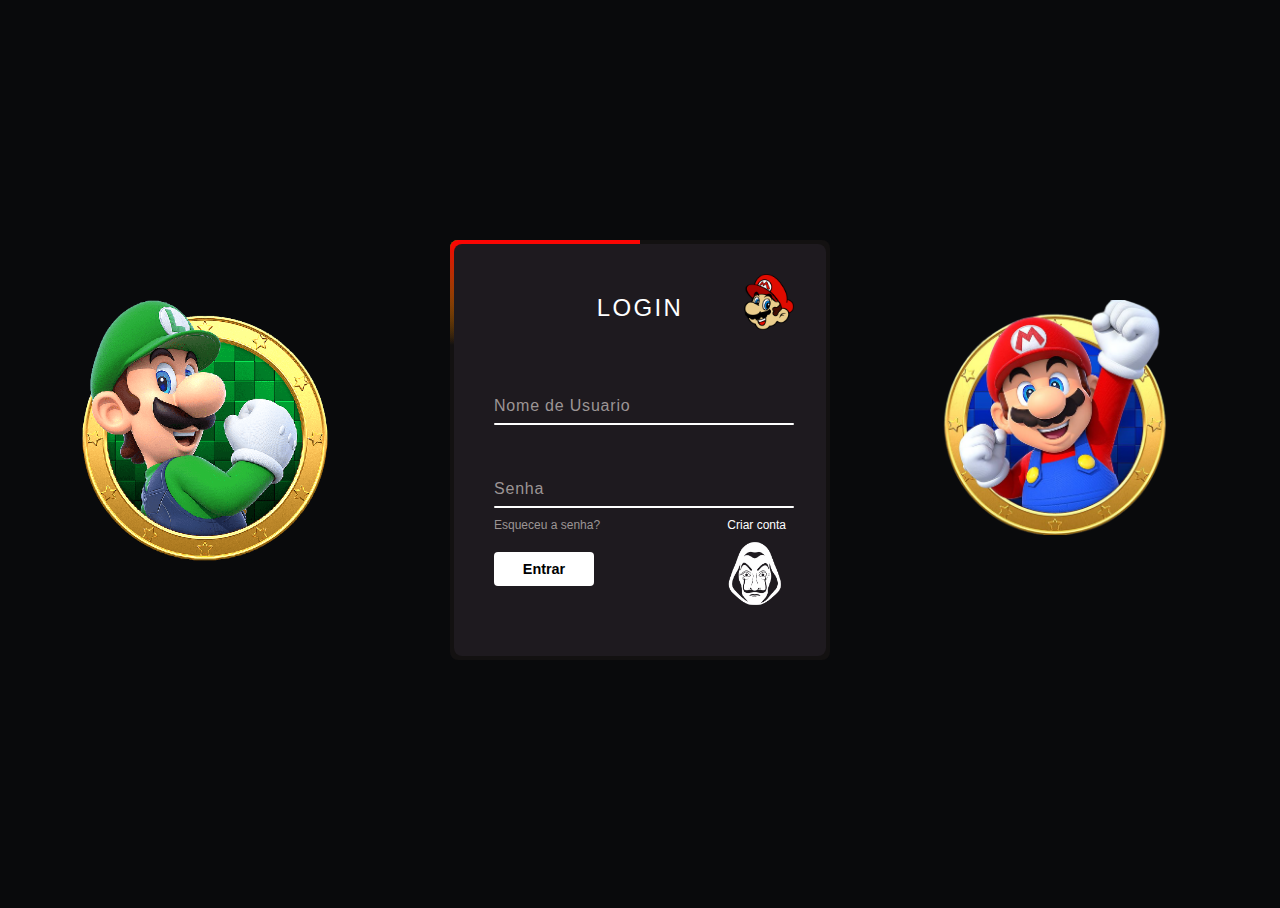
<file: index.html>
<!DOCTYPE html>
<html lang="en">
<head>
    <meta charset="UTF-8">
    <meta http-equiv="X-UA-Compatible" content="IE=edge">
    <meta name="viewport" content="width=device-width, initial-scale=1.0">
    <link rel="stylesheet" href="stile.css">
    <link rel="icon" href="cabeça.png">
    <title>Login</title>
    
</head>
<body>
    <div class="box" >
        <span class="bordeline"></span>
        <form>
            <h2>LOGIN</h2>
            <img class="cabeça" src="cabeça.png" alt="mario">
            <div class="inputbox">
                <input type="text" required="required" id="login">
                <SPan>Nome de Usuario</SPan>
                <i></i>
            </div>
            <div class="inputbox">
                <input type="password" required="required" id="senha">
                <SPan>Senha</SPan>
                <i></i>
            </div>
            <div class="links">
                <a href="#">Esqueceu a senha?</a>
                <a href="#">Criar conta</a>
            </div>
            <img class="Minhalogo" src="minhalogo.png" alt="professor">
            <input type="submit" value="Entrar" onclick="logar(); return false">
        </form>

        <script>
            alert("pode colocar Admin na senha e usuário")

            function logar(){
                var login = document.getElementById('login').value;
                var senha = document.getElementById('senha').value;
                
                if(login == "Admin" && senha == "Admin"){
                    alert('Sucesso');
                    location.href = "mario.html";
                }else{
                    alert('Usuario ou senha incorretos')
                }

            }

        </script>

    </div>
    
    <Div>
        <img class="mariomoeda" src="luigimoeda.png" alt="moedamario">
        <img class="luigimoeda" src="mariomoeda.png" alt="luigimoeda">
    </Div>
</body>
</html>
</file>
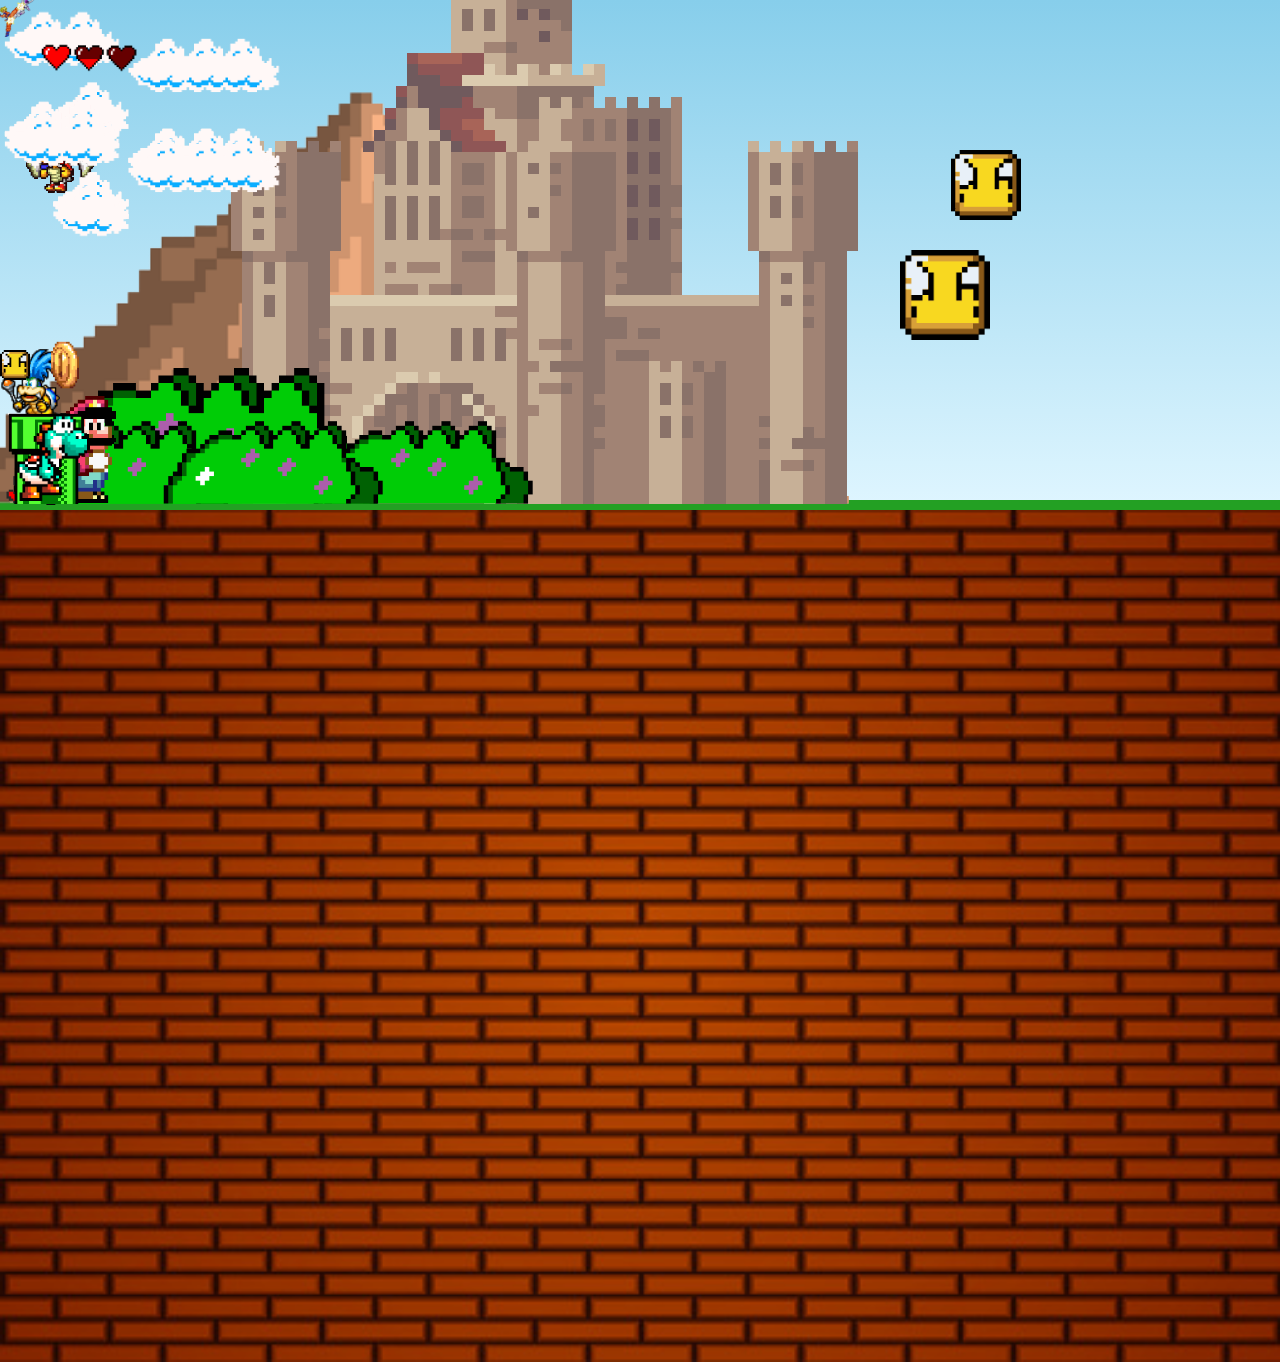
<file: mario.html>
<!DOCTYPE html>
<html lang="en">
  <head>
    <meta charset="UTF-8" />
    <meta http-equiv="X-UA-Compatible" content="IE=edge" />
    <meta name="viewport" content="width=device-width, initial-scale=1.0" />
    <link rel="stylesheet" href="style.css" />
    <script src="scrip.js"></script>
    <link rel="icon" href="cabeça.png" />
    <title>Mario</title>
  </head>
  <body class="game">
    <div>
      <img class="base" src="tijolo.jpg" alt="base" />
      <img class="sono1" src="sono.gif" alt="sono" />
      <img class="montanha1" src="motanha.png" alt="montanha" />
      <img class="montanha" src="motanha.png" alt="montanha" />
      <img class="Z" src="goku-vs-frieza-fight.gif" alt="luta" />
      <img class="castelo" src="castle.png" alt="castelo" />
      <img class="mato" src="mato.png" alt="mato" />
      <img class="mato2" src="mato.png" alt="mato" />
      <img class="mato4" src="mato.png" alt="mato" />
      <img class="yoshi3" src="yoshi3.gif" alt="iosh3" />
      <img class="mario" src="mario-gif.gif" alt="mario" id="mario" />
      <img class="ioshy1" src="ioshy2.gif" alt="ioshy2" />
      <img class="ioshy2" src="ioshy.gif" alt="ioshy" />
      <img class="tutle" src="tutle1.gif" alt="tutle" />
      <img class="cano" src="cano.png" alt="cano" />
      <img class="yoshi" src="yoshi1.gif" alt="yoshi" />
      <img class="mato3" src="mato.png" alt="mato" />
      <img class="bloco" src="bloco.gif" alt="bloco" />
      <img class="bloco1" src="bloco.gif" alt="bloco1" />
      <img class="bloco2" src="bloco.gif" alt="bloco2" />
      <img class="nuvem" src="nuvem.png" alt="nuvem" />
      <img class="nuvem2" src="nuvem.png" alt="nuvem" />
      <img class="nuvem3" src="nuvem.png" alt="nuvem" />
      <img class="voando" src="voador.gif" alt="voando" />
      <img class="nuvem4" src="nuvem.png" alt="nuvem" />
      <img class="nuvem5" src="nuvem.png" alt="nuvem" />
      <img class="vida" src="vida.png" alt="vida" />
      <img class="moeda" src="moeda.gif" alt="moeda" />
    </div>
  </body>
</html>
</file>
<file: stile.css>
@import url('https://fonts.googleapis.com/css2?family=Roboto:ital,wght@0,100;0,300;0,400;0,500;0,700;0,900;1,100;1,300;1,400;1,500;1,700;1,900&display=swap');
*
{
    margin-top: 0;
    padding: 0;
    box-sizing: border-box;
    font-family: 'Poppins', sans-serif;
}
body
{
    display: flex;
    justify-content: center;
    align-items: center;
    min-height: 100vh;
    background: #090a0c;
}
.box
{
    position: relative;
    width: 380px;
    height: 420px;
    background: #131111;
    border-radius: 8px;
    overflow: hidden;
}
.box::before
{
    content: '';
    position: absolute;
    top: -50%;
    left: -50%;
    width: 380px;
    height: 420px;
    background: linear-gradient(0deg, transparent,
    transparent,#ff0202,#ff0202,#ff0202);
    z-index: 1;
    transform-origin: bottom right;
    animation: animate 6s linear infinite;
}
.box::after
{
    content: '';
    position: absolute;
    top: -50%;
    left: -50%;
    width: 380px;
    height: 420px;
    background: linear-gradient(0deg, transparent,
    transparent,#ff0202,#ff0202,#ff0202);
    z-index: 1;
    transform-origin: bottom right;
    animation: animate 6s linear infinite;
    animation-delay: -3s;
}
.bordeline
{
    position: absolute;
    top: 0;
    inset: 0;
}
.bordeline::before
{
    content: '';
    position: absolute;
    top: -50%;
    left: -50%;
    width: 380px;
    height: 420px;
    background: linear-gradient(0deg, transparent,
    transparent,#119802,#119802,#119802);
    z-index: 1;
    transform-origin: bottom right;
    animation: animate 6s linear infinite;
    animation-delay: 1.5s;
}
.bordeline::after
{
     content: '';
    position: absolute;
    top: -50%;
    left: -50%;
    width: 380px;
    height: 420px;
    background: linear-gradient(0deg, transparent,
    transparent,#119802,#119802,#119802);
    z-index: 1;
    transform-origin: bottom right;
    animation: animate 6s linear infinite;
    animation-delay: 4.5s;
}
@keyframes animate
{
    0%{
        transform: rotate(0deg);
    }

    100%{
        transform: rotate(360deg);
    }
}
.box form
{
    position: absolute;
    inset: 4px;
    background: #1e1a1f;
    padding: 50px 40px;
    border-radius: 8px;
    z-index: 2;
    display: flex;
    flex-direction: column;
}
.box form h2
{
    color: #fff;
    font-weight: 500;
    text-align: center;
    letter-spacing: 0.1em;
}
.box form .inputbox
{
    position: relative;
    width: 300px;
    margin-top: 35px;
}
.box form .inputbox input
{
    position: relative;
    width: 100%;
    padding: 20px 10px 10px;
    background: transparent;
    outline: none;
    border: none;
    box-shadow: none;
    color: #111114;
    font-size: 1em;
    letter-spacing: 0.05em;
    transition: 0.5s;
    z-index: 10;
}
.box form .inputbox span
{
    position: absolute;
    left: 0;
    padding: 20px 0px 10px;
    pointer-events: none;
    color: #9c9595;
    font-size: 1em;
    letter-spacing: 0.05em;
    transition: 0.5s;
}
.box form .inputbox input:valid ~ span,
.box form .inputbox input:focus ~ span
{
    color: #fff;
    font-size: 0.75em;
    transform: translateY(-34px);
}
.box form .inputbox i
{
    position: absolute;
    left: 0;
    bottom: 0;
    width: 100%;
    height: 2px;
    background: #fff;
    border-radius: 4px;
    overflow: hidden;
    transition: 0.5s;
    pointer-events: none;
}
.box form .inputbox input:valid ~ i,
.box form .inputbox input:focus ~ i
{
    height: 44px;
}
.box form .links
{
    display: flex;
    justify-content: space-between;
}
.box form .links a
{
    margin: 10px 0;
    font-size: 0.75em;
    color: #9c9595;
    text-decoration: none;
}
.box form .links a:hover,
.box form .links a:nth-child(2)
{
    color: #fff;
}
.box form input[type="submit"]
{
    border: none;
    outline: none;
    padding: 9px 25px;
    background: #fff;
    cursor: pointer;
    font-size: 0.9em;
    border-radius: 4px;
    font-weight: 600;
    width: 100px;
    margin-top: 10px;
}
.box form input[type="submit"]:active
{
    opacity: 0.8;
}

.cabeça{
    position: absolute;
    width: 50px;
    margin-left: 250px;
    margin-top: -20px;
}

.luigimoeda{
    position: absolute;
    width: 350px;
    margin-top: -150px;
    margin-left: -800px;
}

.mariomoeda{
    position: absolute;
    width: 250px;
    margin-top: -150px;
    margin-left: 100px;
}

.Minhalogo{
    position: absolute;
    width: 80px;
    margin-top: 230px;
    margin-left: 220px;
}
</file>
<file: style.css>
.game {
  width: 100%;
  height: 500px;
  border-bottom: 15px solid rgb(35, 160, 35);
  margin: 0 auto;
  position: relative;
  overflow: hidden;
  background: linear-gradient(#87ceeb, #e0f6ff);
}

.vida {
  width: 100px;
  position: absolute;
  margin-top: 40px;
  margin-left: 40px;
}

.nuvem {
  position: absolute;
  width: 320px;
  animation: nuvem-animation 5s infinite linear;
}
.nuvem2 {
  position: absolute;
  width: 320px;
  margin-top: 90px;
  margin-right: 90px;
  animation: nuvem2-animation 6s infinite linear;
}
.nuvem3 {
  position: absolute;
  width: 320px;
  margin-top: 90px;
  margin-right: -600px;
  animation: nuvem3-animation 6s infinite linear;
}
.nuvem4 {
  position: absolute;
  width: 320px;
  margin-top: 90px;
  margin-right: 10px;
  animation: nuvem4-animation 8s infinite linear;
}
.nuvem5 {
  position: absolute;
  width: 320px;
  margin-top: 100px;
  margin-right: -400px;
  animation: nuvem5-animation 6s infinite linear;
}

.sono1 {
  position: absolute;
  width: 60px;
  margin-top: 464px;
  animation: sono1 25s linear infinite;
}

.Z {
  position: absolute;
  width: 40px;
  animation: luta-animation 8s infinite linear;
}

.mato {
  position: absolute;
  width: 430px;
  margin-top: 300px;
  animation: mato-animation 5s infinite linear;
}
.mato2 {
  position: absolute;
  width: 260px;
  margin-top: 380px;
  animation: mato2-animation 4s infinite linear;
}
.mato3 {
  position: absolute;
  width: 260px;
  margin-top: 380px;
  margin-left: 150px;
  animation: mato3-animation 3s infinite linear;
}
.mato4 {
  position: absolute;
  width: 260px;
  margin-top: 380px;
  margin-left: 300px;
  animation: mato4-animation 4s infinite linear;
}

.mario {
  position: absolute;
  margin-top: 363px;
  width: 140px;
}

.jump {
  animation: jump 500ms ease-out;
}

@keyframes jump {
  0% {
    bottom: 0;
  }

  40% {
    bottom: 100px;
  }

  50% {
    bottom: 100px;
  }

  60% {
    bottom: 100px;
  }

  100% {
    bottom: 0;
  }
}

.base {
  position: absolute;
  margin-top: 510px;
  width: 100%;
}

.cano {
  width: 90px;
  position: absolute;
  margin-top: 405px;
  animation: cano-animation 4s infinite linear;
}

.voando {
  width: 120px;
  position: absolute;
  margin-top: 100px;
  animation: voando-animation 5s infinite linear;
}

.tutle {
  position: absolute;
  width: 60px;
  margin-top: 344px;
  margin-right: 20px;
  animation: tutle-animation 4s infinite linear;
}

.bloco {
  position: absolute;
  width: 90px;
  margin-top: 250px;
  margin-left: 900px;
  animation: bloco-animation 6s infinite linear;
}
.bloco1 {
  position: absolute;
  margin-top: 350px;
  width: 30px;
  animation: bloco1-animation 8s infinite linear;
}
.bloco2 {
  position: absolute;
  width: 70px;
  margin-top: 150px;
  margin-left: 951px;
  animation: bloco2-animation 8s infinite linear;
}

.moeda {
  width: 130px;
  position: absolute;
  margin-top: 300px;
  animation: moeda-animation 8s infinite linear;
}

.yoshi3 {
  position: absolute;
  width: 100px;
  margin-top: 435px;
  animation: yoshi3-animation 8s infinite linear;
}

.yoshi {
  position: absolute;
  width: 90px;
  margin-top: 408px;
  animation: yoshi-animation 9s infinite linear;
}

.montanha1 {
  position: absolute;
  width: 1000px;
  margin-top: 47px;
  margin-left: -150px;
  animation: montanha1-animation 30s infinite linear;
}

.montanha {
  position: absolute;
  margin-top: 182px;
  margin-left: 190px;
  animation: montanha-animation 30s infinite linear;
}

.arvore {
  position: absolute;
  width: 390px;
  margin-top: 150px;
}

.ioshy1 {
  position: absolute;
  width: 80px;
  margin-top: 445px;
  animation: ioshy1-animation 4s infinite linear;
}

.ioshy2 {
  position: absolute;
  width: 80px;
  margin-top: 420px;
  animation: ioshy2-animation 10s infinite linear;
}

.castelo {
  position: absolute;
  margin-top: -420px;
  width: 1100px;
  animation: castelo-animation 35s infinite linear;
}

@keyframes cano-animation {
  from {
    right: -80px;
  }

  to {
    right: 100%;
  }
}

@keyframes tutle-animation {
  from {
    right: -80px;
  }

  to {
    right: 100%;
  }
}

@keyframes luta-animation {
  from {
    right: -80px;
  }

  to {
    right: 100%;
  }
}

@keyframes nuvem-animation {
  from {
    right: -280px;
  }

  to {
    right: 100%;
  }
}
@keyframes nuvem2-animation {
  from {
    right: -380px;
  }

  to {
    right: 100%;
  }
}
@keyframes nuvem3-animation {
  from {
    right: -250px;
  }

  to {
    right: 150%;
  }
}
@keyframes nuvem4-animation {
  from {
    right: -380px;
  }

  to {
    right: 100%;
  }
}
@keyframes nuvem5-animation {
  from {
    right: -10px;
  }

  to {
    right: 150%;
  }
}

@keyframes voando-animation {
  from {
    right: -280px;
  }

  to {
    right: 100%;
  }
}

@keyframes moeda-animation {
  from {
    right: -280px;
  }

  to {
    right: 100%;
  }
}

@keyframes bloco-animation {
  from {
    right: -250px;
  }

  to {
    right: 100%;
  }
}

@keyframes bloco1-animation {
  from {
    right: -200px;
  }

  to {
    right: 100%;
  }
}

@keyframes bloco2-animation {
  from {
    right: -290px;
  }

  to {
    right: 100%;
  }
}

@keyframes mato-animation {
  from {
    right: -450px;
  }

  to {
    right: 100%;
  }
}

@keyframes mato2-animation {
  from {
    right: -480px;
  }

  to {
    right: 100%;
  }
}

@keyframes mato3-animation {
  from {
    right: -480px;
  }

  to {
    right: 100%;
  }
}

@keyframes mato4-animation {
  from {
    right: -80px;
  }

  to {
    right: 100%;
  }
}

@keyframes yoshi-animation {
  from {
    left: -180px;
  }

  to {
    left: 100%;
  }
}

@keyframes yoshi3-animation {
  from {
    left: -180px;
  }

  to {
    left: 100%;
  }
}

@keyframes montanha-animation {
  from {
    right: -780px;
  }

  to {
    right: 100%;
  }
}

@keyframes montanha1-animation {
  from {
    right: -980px;
  }

  to {
    right: 100%;
  }
}

@keyframes ioshy1-animation {
  from {
    left: -180px;
  }

  to {
    left: 100%;
  }
}

@keyframes ioshy2-animation {
  from {
    left: -180px;
  }

  to {
    left: 100%;
  }
}

@keyframes castelo-animation {
  from {
    right: -980px;
  }

  to {
    right: 100%;
  }
}

@keyframes sono1 {
  from {
    right: -100px;
  }

  to {
    right: 100%;
  }
}
</file>
